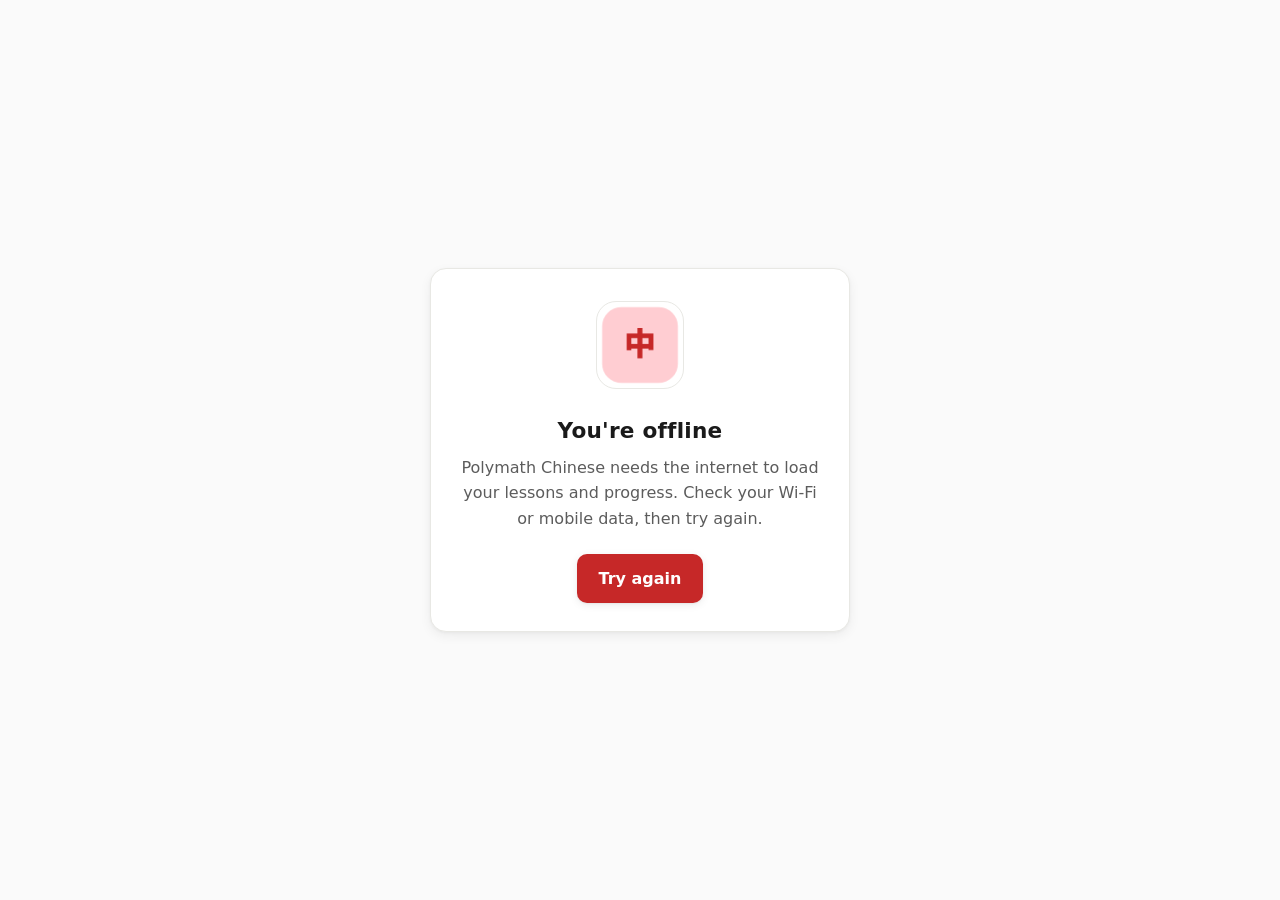
<file: offline.html>
<!DOCTYPE html>
<html lang="en">
<head>
<meta charset="UTF-8">
<meta name="viewport" content="width=device-width, initial-scale=1.0, viewport-fit=cover">
<meta name="theme-color" content="#FFFFFF">
<title>You're offline | Polymath Chinese</title>
<!-- 📲 Shown by sw.js when the installed Polymath Chinese app (or any page under it)
     is opened with no connection. Self-contained: no fonts, scripts, styles or
     pictures from elsewhere, because none of them can be fetched right now.
     Polymath install kit v2.0.1. -->
<style>
  @font-face { font-family: 'OfflineQuestion'; src: local('Roboto'), local('Roboto-Regular'), local('Arial'), local('Helvetica'); unicode-range: U+003F; }
  :root {
    --ink: #1A1A1A;
    --muted: #5C5C5C;
    --paper: #FFFFFF;
    --wash: #FAFAFA;
    --line: #E8E8E4;
    --accent: #C62828;
  }
  * { box-sizing: border-box; }
  html, body { height: 100%; margin: 0; }
  body {
    display: grid;
    place-items: center;
    padding: 24px 16px;
    background: var(--wash);
    color: var(--ink);
    font: 16px/1.6 'OfflineQuestion', 'Century Gothic', CenturyGothic, AppleGothic, system-ui, sans-serif;
  }
  main {
    max-width: 420px;
    text-align: center;
    background: var(--paper);
    border: 1px solid var(--line);
    border-radius: 16px;
    padding: 32px 24px 28px;
    box-shadow: 0 1px 3px rgba(0,0,0,0.04), 0 4px 12px rgba(0,0,0,0.06);
  }
  img { width: 88px; height: 88px; border-radius: 20px; border: 1px solid var(--line); }
  h1 { font-size: 1.35rem; margin: 18px 0 6px; letter-spacing: 0.01em; }
  p { color: var(--muted); margin: 0 0 22px; }
  button {
    font: inherit;
    font-weight: 700;
    color: #fff;
    background: var(--accent);
    border: 0;
    border-radius: 10px;
    padding: 12px 22px;
    cursor: pointer;
    box-shadow: 0 1px 2px rgba(0,0,0,0.05), 0 2px 8px rgba(0,0,0,0.08);
    transition: transform 0.2s ease, box-shadow 0.2s ease;
  }
  button:hover { transform: translateY(-1px); box-shadow: 0 2px 4px rgba(0,0,0,0.06), 0 4px 16px rgba(0,0,0,0.12); }
  button:focus-visible { outline: 3px solid var(--ink); outline-offset: 2px; }
</style>
</head>
<body>
<main>
  <!-- The icon is INSIDE this file (a data: URI): sw.js answers page loads only, so with no
       connection a separate icon file could never arrive. -->
  <img src="[data-uri]" alt="" width="88" height="88">
  <h1>You're offline</h1>
  <p>Polymath Chinese needs the internet to load your lessons and progress. Check your Wi-Fi or mobile data, then try again.</p>
  <button type="button" id="retry">Try again</button>
</main>
<script>
  // Go back to the page that was asked for (the address bar still holds it); come back online → retry by itself.
  document.getElementById('retry').addEventListener('click', function () { location.reload(); });
  window.addEventListener('online', function () { location.reload(); });
</script>
</body>
</html>
</file>
